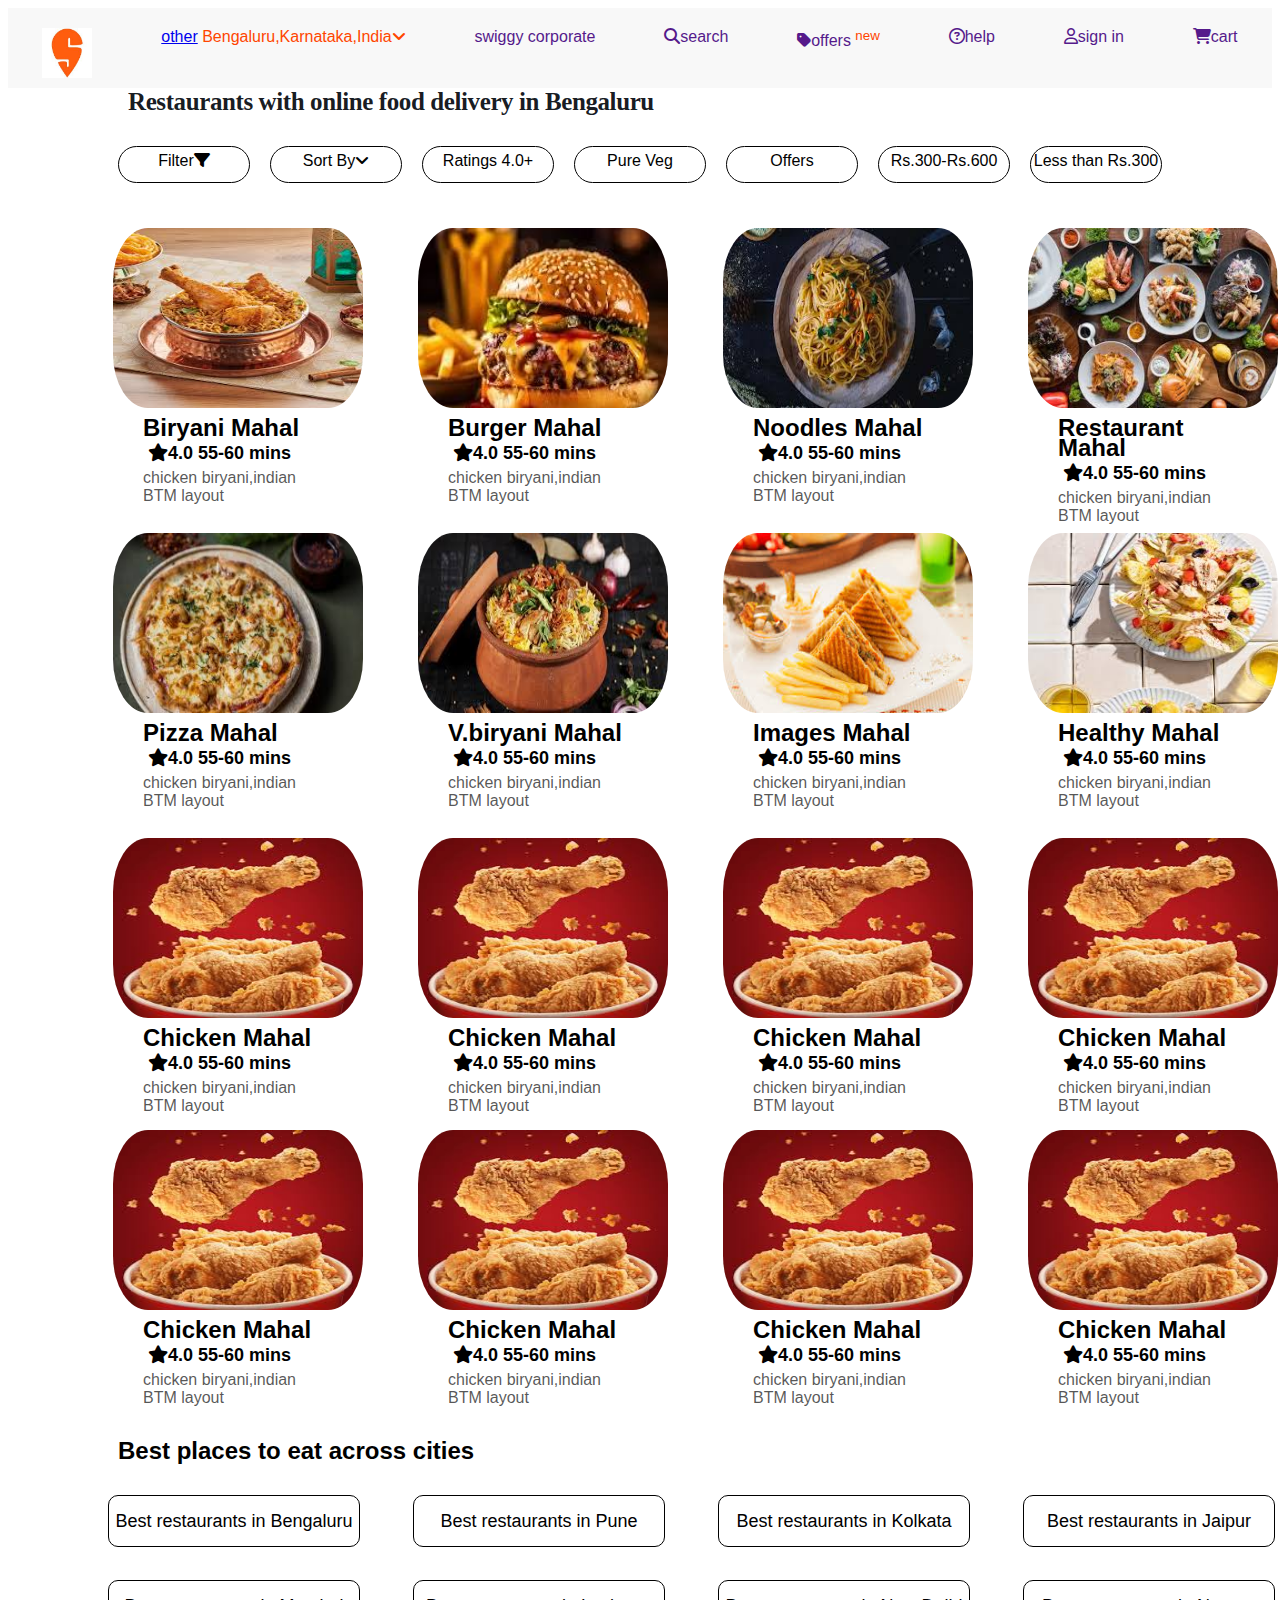
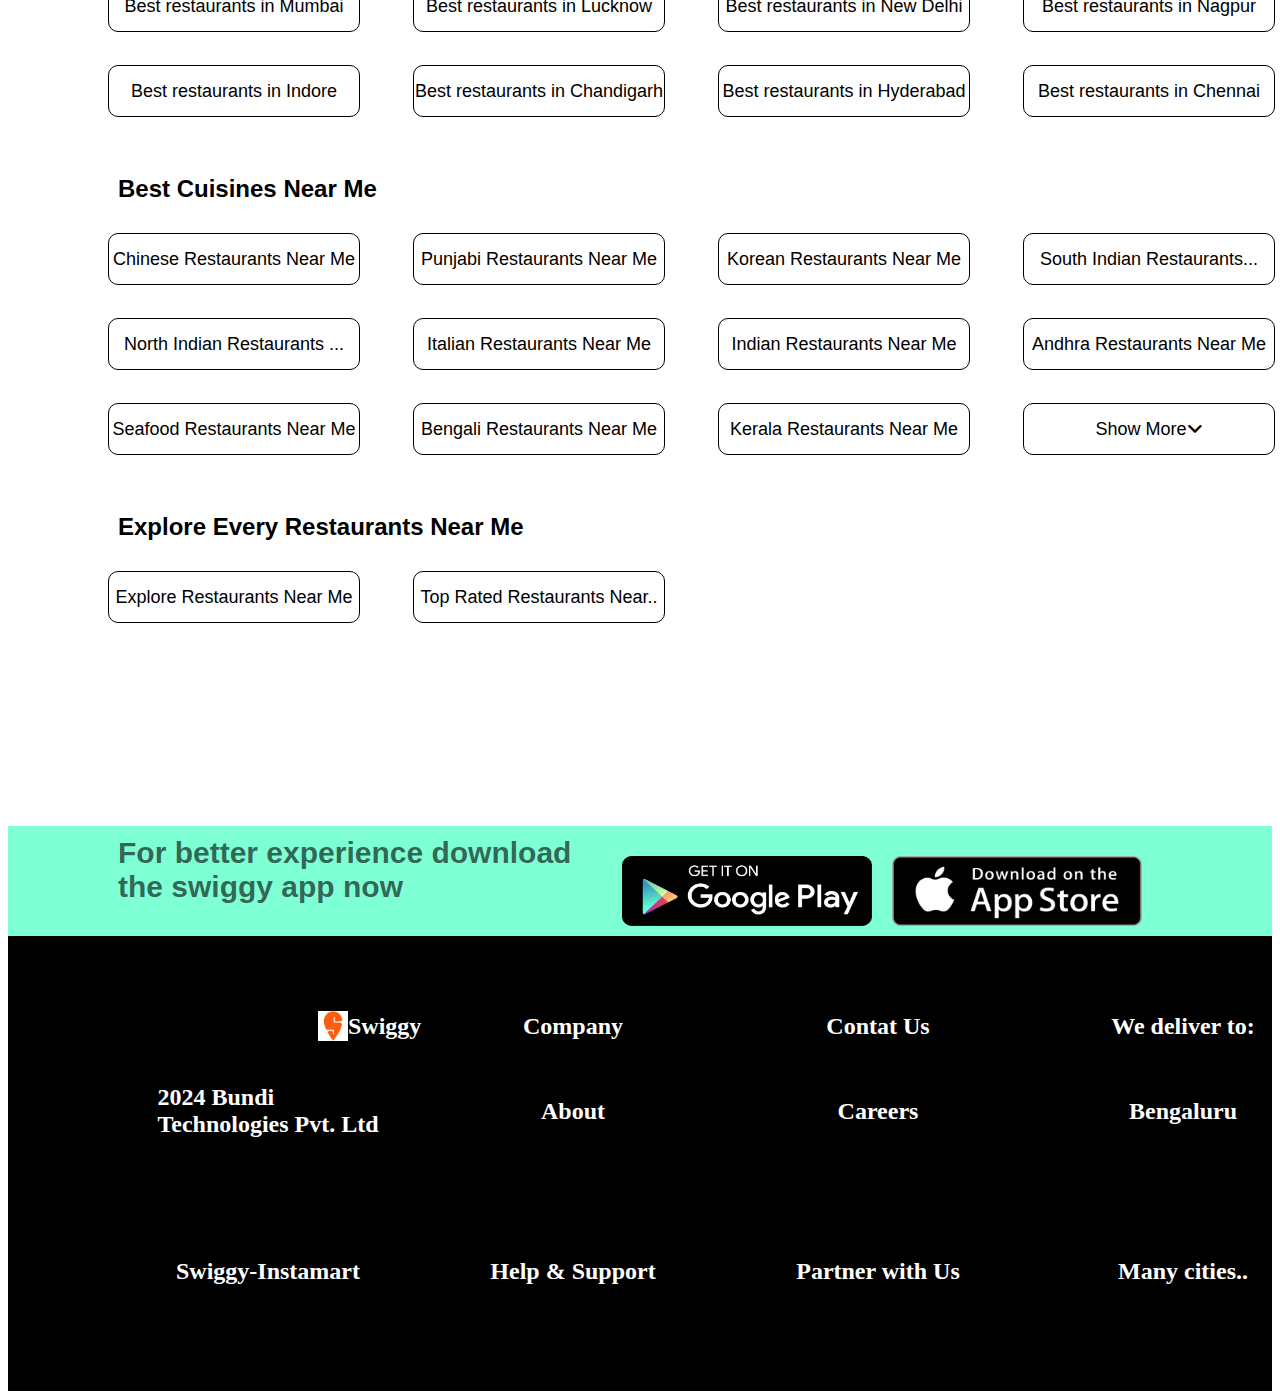
<file: index.html>
<!DOCTYPE html>
<html lang="en">

<head>
    <meta charset="UTF-8">
    <meta name="viewport" content="width=device-width, initial-scale=1.0">
    <title>swiggy</title>
    <link rel="stylesheet" href="style.css">
    <link rel="stylesheet" href="https://cdnjs.cloudflare.com/ajax/libs/font-awesome/6.5.2/css/all.min.css">
</head>

<body>
    <div class="maincontainer">
        <header>
            <div class="navbar">

                <img src="assets/swiggyclone.jfif" alt="">
                <div class="link">
                    <a href="searchbar.html"><u>other</u></a>
                    <a href="searchbar.html" style="color:orangered">Bengaluru,Karnataka,India<i
                            class="fa-solid fa-angle-down"></i></a>
                </div>


                <a href="">swiggy corporate</a>
                <a href=""><i class="fa-solid fa-magnifying-glass"></i>search</a>
                <a href=""><i class="fa-solid fa-tag"></i>offers <sup style="color:orangered ;">new</sup></a>
                <a href=""><i class="fa-regular fa-circle-question"></i>help</a>
                <a href=""><i class="fa-regular fa-user"></i>sign in</a>
                <a href=""><i class="fa-solid fa-cart-shopping"></i>cart</a>



            </div>
        </header>
        <main>
            <h1>Restaurants with online food delivery in Bengaluru</h1>
            <div class="box">
                <div class="text-box">
                    Filter<i class="fa-solid fa-filter"></i></div>
                <div class="text-box">Sort By<i class="fa-solid fa-angle-down"></i></div>
                <div class="text-box">Ratings 4.0+</div>
                <div class="text-box">Pure Veg</div>
                <div class="text-box">Offers</div>
                <div class="text-box">Rs.300-Rs.600</div>
                <div class="text-box">Less than Rs.300</div>
            </div>
            <div class="imagecontainer">
                <div class="biryani">
                    <img src="assets/biryani.jfif" alt="">
                    <div class="textbelow">
                        <div class="text " id="name"> Biryani Mahal</div>
                        <div class="text " id="time"> <i class="fa-solid fa-star"></i>4.0 55-60 mins</div>
                        <div class="text " id="place">chicken biryani,indian <br>BTM layout</div>
                    </div>
                </div>
                <div class="biryani">
                    <img src="assets/burger.jfif" alt="">
                    <div class="textbelow">
                        <div class="text " id="name"> Burger Mahal</div>
                        <div class="text " id="time"> <i class="fa-solid fa-star"></i>4.0 55-60 mins</div>
                        <div class="text " id="place">chicken biryani,indian <br>BTM layout</div>
                    </div>
                </div>
                <div class="biryani">
                    <img src="assets/noodles.jfif" alt="">
                    <div class="textbelow">
                        <div class="text " id="name"> Noodles Mahal</div>
                        <div class="text " id="time"> <i class="fa-solid fa-star"></i>4.0 55-60 mins</div>
                        <div class="text " id="place">chicken biryani,indian <br>BTM layout</div>
                    </div>
                </div>
                <div class="biryani">
                    <img src="assets/restaurant.jfif" alt="">
                    <div class="textbelow">
                        <div class="text " id="name"> Restaurant Mahal</div>
                        <div class="text " id="time"> <i class="fa-solid fa-star"></i>4.0 55-60 mins</div>
                        <div class="text " id="place">chicken biryani,indian <br>BTM layout</div>
                    </div>
                </div>
                <div class="biryani">
                    <img src="assets/pizza.jfif" alt="">
                    <div class="textbelow">
                        <div class="text " id="name"> Pizza Mahal</div>
                        <div class="text " id="time"> <i class="fa-solid fa-star"></i>4.0 55-60 mins</div>
                        <div class="text " id="place">chicken biryani,indian <br>BTM layout</div>
                    </div>
                </div>
                <div class="biryani">
                    <img src="assets/v.biryani.jfif" alt="">
                    <div class="textbelow">
                        <div class="text " id="name"> V.biryani Mahal</div>
                        <div class="text " id="time"> <i class="fa-solid fa-star"></i>4.0 55-60 mins</div>
                        <div class="text " id="place">chicken biryani,indian <br>BTM layout</div>
                    </div>
                </div>
                <div class="biryani">
                    <img src="assets/images.jfif" alt="">
                    <div class="textbelow">
                        <div class="text " id="name"> Images Mahal</div>
                        <div class="text " id="time"> <i class="fa-solid fa-star"></i>4.0 55-60 mins</div>
                        <div class="text " id="place">chicken biryani,indian <br>BTM layout</div>
                    </div>
                </div>
                <div class="biryani">
                    <img src="assets/healthy.jfif" alt="">
                    <div class="textbelow">
                        <div class="text " id="name"> Healthy Mahal</div>
                        <div class="text " id="time"> <i class="fa-solid fa-star"></i>4.0 55-60 mins</div>
                        <div class="text " id="place">chicken biryani,indian <br>BTM layout</div>
                    </div>
                </div>
                <div class="biryani">
                    <img src="assets/chicken.jfif" alt="">
                    <div class="textbelow">
                        <div class="text " id="name"> Chicken Mahal</div>
                        <div class="text " id="time"> <i class="fa-solid fa-star"></i>4.0 55-60 mins</div>
                        <div class="text " id="place">chicken biryani,indian <br>BTM layout</div>
                    </div>
                </div>
                <div class="biryani">
                    <img src="assets/chicken.jfif" alt="">
                    <div class="textbelow">
                        <div class="text " id="name"> Chicken Mahal</div>
                        <div class="text " id="time"> <i class="fa-solid fa-star"></i>4.0 55-60 mins</div>
                        <div class="text " id="place">chicken biryani,indian <br>BTM layout</div>
                    </div>
                </div>
                <div class="biryani">
                    <img src="assets/chicken.jfif" alt="">
                    <div class="textbelow">
                        <div class="text " id="name"> Chicken Mahal</div>
                        <div class="text " id="time"> <i class="fa-solid fa-star"></i>4.0 55-60 mins</div>
                        <div class="text " id="place">chicken biryani,indian <br>BTM layout</div>
                    </div>
                </div>
                <div class="biryani">
                    <img src="assets/chicken.jfif" alt="">
                    <div class="textbelow">
                        <div class="text " id="name"> Chicken Mahal</div>
                        <div class="text " id="time"> <i class="fa-solid fa-star"></i>4.0 55-60 mins</div>
                        <div class="text " id="place">chicken biryani,indian <br>BTM layout</div>
                    </div>
                </div>
                <div class="biryani">
                    <img src="assets/chicken.jfif" alt="">
                    <div class="textbelow">
                        <div class="text " id="name"> Chicken Mahal</div>
                        <div class="text " id="time"> <i class="fa-solid fa-star"></i>4.0 55-60 mins</div>
                        <div class="text " id="place">chicken biryani,indian <br>BTM layout</div>
                    </div>
                </div>
                <div class="biryani">
                    <img src="assets/chicken.jfif" alt="">
                    <div class="textbelow">
                        <div class="text " id="name"> Chicken Mahal</div>
                        <div class="text " id="time"> <i class="fa-solid fa-star"></i>4.0 55-60 mins</div>
                        <div class="text " id="place">chicken biryani,indian <br>BTM layout</div>
                    </div>
                </div>
                <div class="biryani">
                    <img src="assets/chicken.jfif" alt="">
                    <div class="textbelow">
                        <div class="text " id="name"> Chicken Mahal</div>
                        <div class="text " id="time"> <i class="fa-solid fa-star"></i>4.0 55-60 mins</div>
                        <div class="text " id="place">chicken biryani,indian <br>BTM layout</div>
                    </div>
                </div>
                <div class="biryani">
                    <img src="assets/chicken.jfif" alt="">
                    <div class="textbelow">
                        <div class="text " id="name"> Chicken Mahal</div>
                        <div class="text " id="time"> <i class="fa-solid fa-star"></i>4.0 55-60 mins</div>
                        <div class="text " id="place">chicken biryani,indian <br>BTM layout</div>
                    </div>
                </div>


            </div>







        </main>
    </div>
    <footer>
        <p> Best places to eat across cities</p>
        <div class="restaurants">
            <div class="restaurants-box">Best restaurants in Bengaluru</div>
            <div class="restaurants-box">Best restaurants in Pune</div>
            <div class="restaurants-box">Best restaurants in Kolkata</div>
            <div class="restaurants-box">Best restaurants in Jaipur</div>
            <div class="restaurants-box">Best restaurants in Mumbai</div>
            <div class="restaurants-box">Best restaurants in Lucknow</div>
            <div class="restaurants-box">Best restaurants in New Delhi</div>
            <div class="restaurants-box">Best restaurants in Nagpur</div>
            <div class="restaurants-box">Best restaurants in Indore</div>
            <div class="restaurants-box">Best restaurants in Chandigarh</div>
            <div class="restaurants-box">Best restaurants in Hyderabad</div>
            <div class="restaurants-box">Best restaurants in Chennai</div>
        </div>
        <p>Best Cuisines Near Me</p>
        <div class="restaurants">
            <div class="restaurants-box">Chinese Restaurants Near Me</div>
            <div class="restaurants-box">Punjabi Restaurants Near Me</div>
            <div class="restaurants-box">Korean Restaurants Near Me</div>
            <div class="restaurants-box">South Indian Restaurants...</div>
            <div class="restaurants-box">North Indian Restaurants ...</div>
            <div class="restaurants-box">Italian Restaurants Near Me</div>
            <div class="restaurants-box">Indian Restaurants Near Me</div>
            <div class="restaurants-box">Andhra Restaurants Near Me</div>
            <div class="restaurants-box">Seafood Restaurants Near Me</div>
            <div class="restaurants-box">Bengali Restaurants Near Me</div>
            <div class="restaurants-box">Kerala Restaurants Near Me</div>
            <div class="restaurants-box"> Show More<i class="fa-solid fa-angle-down"></i> </div>
        </div>
        <p>Explore Every Restaurants Near Me</p>
        <div class="restaurants">
            <div class="restaurants-box">Explore Restaurants Near Me</div>
            <div class="restaurants-box">Top Rated Restaurants Near..</div>
        </div>

        <div class="section-footer">

            <div class="p">For better experience download the swiggy app now</div>
            <div class="googleplay" id="img"><img src="assets/gimg.png" alt=""></div>
            <div class="appstore" id="img"><img src="assets/app.png" alt=""></div>

        </div>

        <div class="feedback">
            <div class="feedback-box"><img src="assets/swiggyclone.jfif" alt="">Swiggy</div>
            <div class="feedback-box">Company</div>
            <div class="feedback-box">Contat Us</div>
            <div class="feedback-box">We deliver to:</div>
            <div class="feedback-box">2024 Bundi <br> Technologies Pvt. Ltd</div>
            <div class="feedback-box">About</div>
            <div class="feedback-box">Careers</div>
            <div class="feedback-box">Bengaluru</div>
            <div class="feedback-box">Swiggy-Instamart</div>



            <div class="feedback-box">Help & Support</div>
            <div class="feedback-box">Partner with Us</div>
            <div class="feedback-box">Many cities..</div>
        </div>








    </footer>
</body>

</html>
</file>
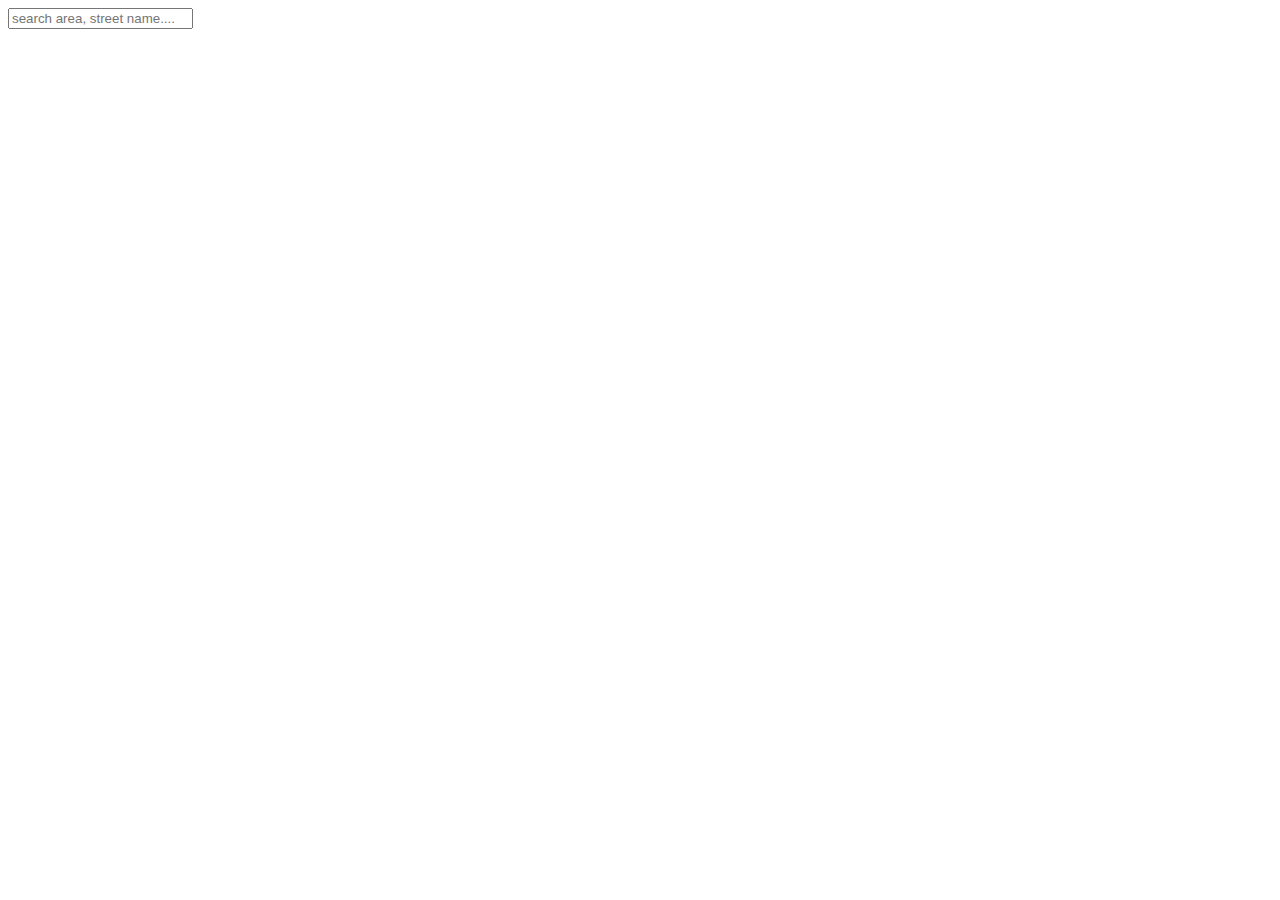
<file: searchbar.html>
<!DOCTYPE html>
<html lang="en">
<head>
    <meta charset="UTF-8">
    <meta name="viewport" content="width=device-width, initial-scale=1.0">
    <title>Document</title>
    
    
</head>
<body>
    <div><input type="text"placeholder="search area, street name...."></div>
    

</body>
</html>
</file>
<file: style.css>
img {
   height: 50px;
   width: 50px;
 }

 .navbar {
   height: 60px;
   background-color: rgba(245, 245, 245, 0.747);
   position: relative;
   display: flex;
   flex-direction: row;
   justify-content: space-around;
   font-size: 16px;
   font-family: ProximaNova, arial, Helvetica Neue, sans-serif;

   font-weight: 500;
   padding-top: 20px;


 }

 a {
   text-decoration: none;

   transition: color 0.3sec ease;

 }

 a:hover {
   color: orangered;
 }

 h1 {
   height: fit-content;
   margin-bottom: 10px;
   padding-left: 120px;
   margin: 0;
   font-family: Gilroy;
   font-weight: 2000;
   font-size: 25px;
   line-height: 28px;
   letter-spacing: -0.4px;
   color: rgba(2, 6, 12, 0.92);
 }

 .text-box {
   border: 1px solid black;
   width: 130px;
   height: 30px;
   padding-top: 5px;
   text-align: center;
   border-radius: 50px;
   font-size: 16px;
   font-family: Arial, Helvetica, sans-serif;


 }

 .box {
   display: flex;
   flex-direction: row;
   justify-content: space-around;
   position: sticky;
   top: 0;
   padding: 30px;

   padding-left: 100px;
   padding-right: 100px;
   background-color: white;
   z-index: 1;



 }

 .imagecontainer {
   display: grid;
   grid-template-columns: 300px 300px 300px 300px;
   grid-template-rows: 300px 300px;
   gap: 5px;
   padding: 5px;


 }

 .imagecontainer img {
   width: 250px;
   height: 180px;
   margin-right: 10px;
   padding-left: 100px;
   padding-right: 100px;
   border-radius: 30%;
   align-items: center;
   display: flex;
   justify-content: center;


   margin-top: 10px;

 }

 .textbelow {

   width: 200px;
   margin-top: 10px;


   font-family: Arial, Helvetica, sans-serif;
   padding-left: 130px;
 }

 #name {
   font-weight: bolder;
   font-size: x-large;
   line-height: 20px;
 }

 #time {
   font-weight: bold;
   font-size: large;
   padding: 5px;
 }

 #place {
   font-style: inherit;
   color: rgba(0, 0, 0, 0.671);
 }

 .biryani {

   transition: transform 0.03 ease;


 }

 .biryani:hover {

   transform: scale(0.95);


 }

 p {
   padding-left: 110px;
   padding-right: 110px;
   font-size: x-large;
   font-family: Arial, Helvetica, sans-serif;
   font-weight: bolder;
   line-height: 30px;
 }

 .restaurants {
   display: grid;
   grid-template-columns: 300px 300px 300px 300px;
   grid-template-rows: 80px 80px 80px;
   gap: 5px;
   padding: 5px;
   padding-left: 100px;
   padding-right: 100px;
 }

 .restaurants-box {
   font-family: Arial, Helvetica, sans-serif;
   font-size: large;
   font-weight: 400;
   border: 1px solid black;
   width: 250px;
   height: 50px;
   border-radius: 10px;
   align-items: center;
   display: flex;
   justify-content: center;


 }
 .section-footer{
  font-family: Arial, Helvetica, sans-serif;
  font-size: 30px;
  font-weight: bolder;
  padding-left: 110px;
  padding-right: 110px;
  color: rgba(0, 0, 0, 0.616);
  background-color: aquamarine;
  display: flex;
  justify-content: space-around;
  height: 100px;
  padding-top: 10px;
  
 }
 #img img{
  width: 250px;
  height: 70px;
  margin-right: 20px;
  padding-top: 20px;
 }
 .feedback{
  display: grid;
  grid-template-columns: 300px 300px 300px 300px ;
  grid-template-rows: 80px 80px ;
  gap: 5px;
  padding: 5px;
  padding-left: 110px;
  padding-right: 110px;
  font-weight: bolder;
  background-color: black;
  color: white;
  padding-top: 50px;
  font-size: x-large;
  height: 400px;
 }
 .feedback-box img{
  height: 30px;
  width: 30px;
  background-color: black;
  padding-left: 200px;
 }
 .feedback-box{
  display: flex;
  align-items: center;
  justify-content: space-around;
 }
</file>
